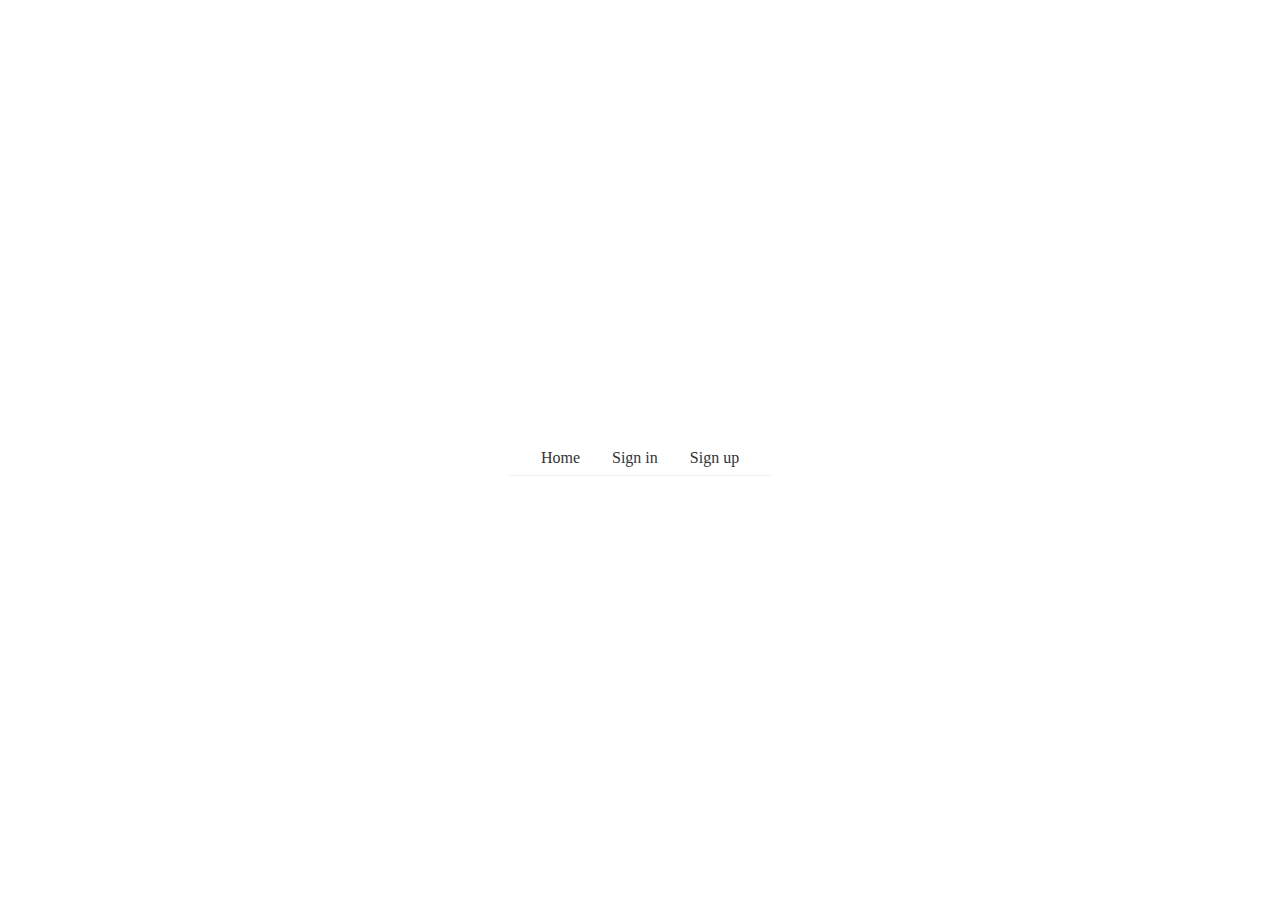
<file: index.html>
<!DOCTYPE html>
<html lang="en">
<head>
    <meta charset="UTF-8">
    <meta name="viewport" content="width=device-width, initial-scale=1.0">
    <title>Hello Dear</title>
    <link rel="stylesheet" href="index.css">
</head>
<body>

<nav>
  <a href="/">Home</a>
  <a href="/signin.html">Sign in</a>
  <a href="/signup.html">Sign up</a>
</nav>

</body>
</html>
</file>
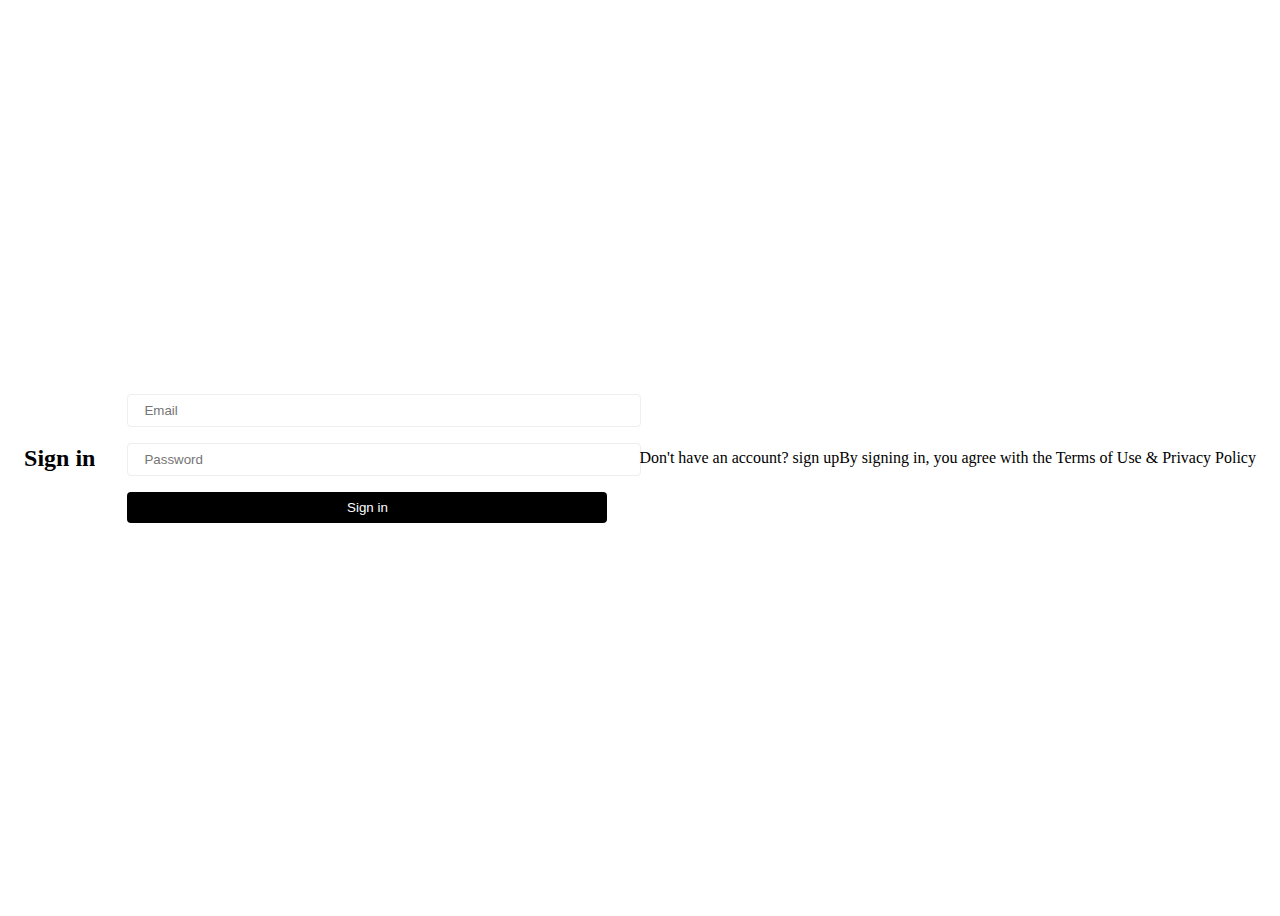
<file: signin.html>
<!DOCTYPE html>
<html>
<head>
<title>Sign in</title>
<link rel="stylesheet" href="index.css">
</head>
<body>
<h1>Sign in</h1>
<form>
<input type="email" placeholder="Email">
<input type="password" placeholder="Password">
<button type="submit">Sign in</button>
</form>
<a href="#">Don't have an account? sign up</a>
<p>By signing in, you agree with the Terms of Use & Privacy Policy</p>
</body>
</html>
</file>
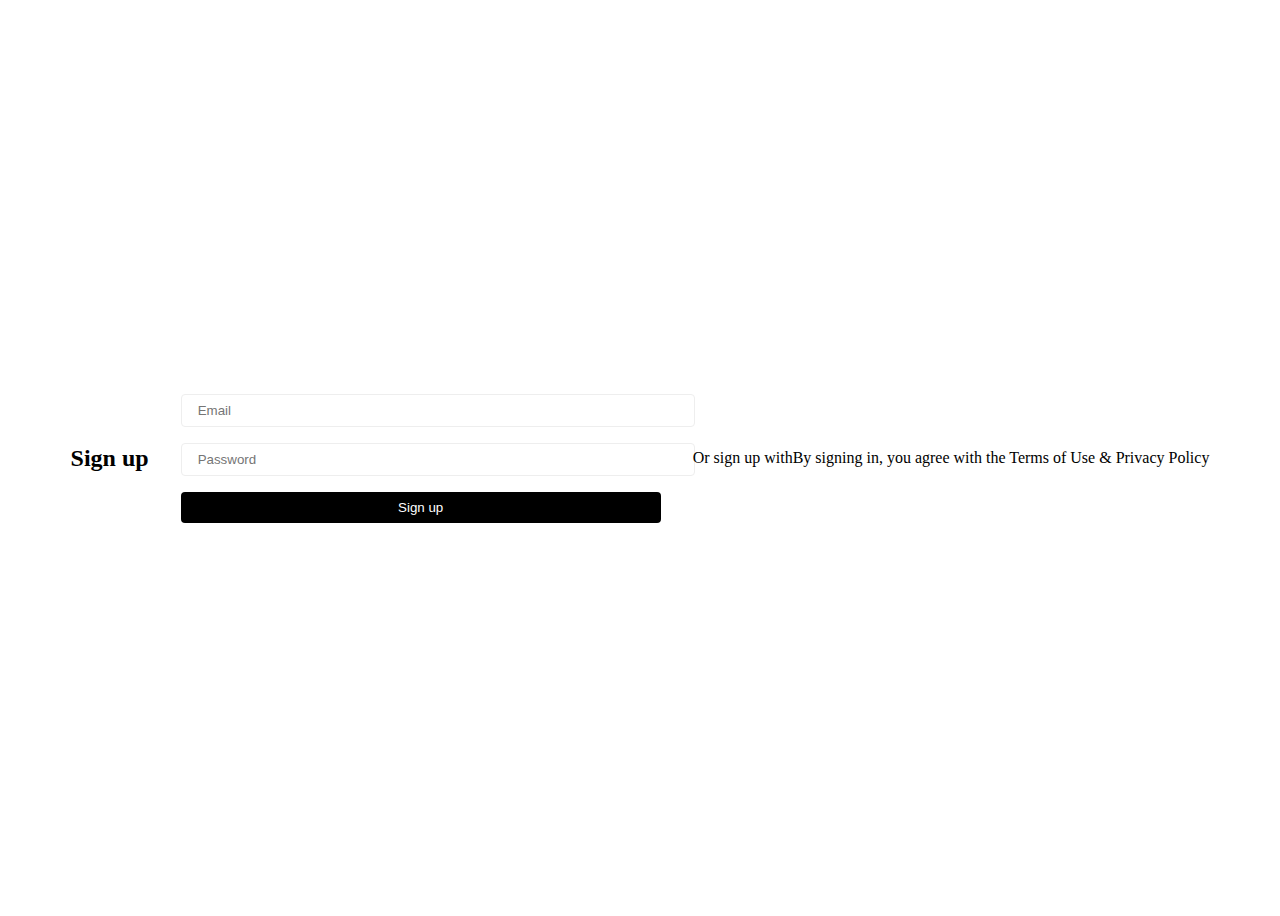
<file: signup.html>
<!DOCTYPE html>
<html>
<head>
<title>Sign up</title>
<link rel="stylesheet" href="index.css">
</head>
<body>
<h1>Sign up</h1>
<form>
<input type="email" placeholder="Email">
<input type="password" placeholder="Password">
<button type="submit">Sign up</button>
</form>
<a href="#">Or sign up with</a>
<p>By signing in, you agree with the Terms of Use & Privacy Policy</p>
</body>
</html>
</file>
<file: index.css>
/* css code the shadcn ui navbar css */

nav {
    display: flex;
    justify-content: space-between;
    align-items: center;
    padding: 0 1rem;
    background-color: #fff;
    border-bottom: 1px solid #eee;
  }
  
  nav a {
    text-decoration: none;
    color: #333;
    font-size: 1rem;
    padding: 0.5rem 1rem;
  }
  
  nav a.active {
    color: #000;
  }
  
  @media (max-width: 576px) {
    nav {
      flex-direction: column;
    }
  }
  

  /* shadcn ui login/signup page css */
/* shadcn ui signup page css */

body {
    display: flex;
    justify-content: center;
    align-items: center;
    min-height: 100vh;
  }
  
  .signup-card {
    width: 30rem;
    padding: 2rem;
    background-color: #fff;
    border-radius: 4px;
  }
  
  .signup-card h1 {
    text-align: center;
    font-size: 1.5rem;
  }
  
  .signup-card form {
    width: 100%;
  }
  
  .signup-card input {
    width: 100%;
    padding: 0.5rem 1rem;
    margin-bottom: 1rem;
    border: 1px solid #eee;
    border-radius: 4px;
  }
  
  .signup-card button {
    width: 100%;
    padding: 0.5rem 1rem;
    background-color: #000;
    color: #fff;
    border: none;
    border-radius: 4px;
    cursor: pointer;
  }
  
  .signup-card a {
    text-decoration: none;
    color: #000;
    font-size: 1rem;
  }
  
  .signup-card p {
    text-align: center;
  }
  
  @media (max-width: 576px) {
    .signup-card {
      width: 100%;
    }
  }
  

  

  /* shadcn ui login page css */

body {
    display: flex;
    justify-content: center;
    align-items: center;
    min-height: 100vh;
  }
  
  h1 {
    text-align: center;
    font-size: 1.5rem;
  }
  
  form {
    width: 30rem;
    padding: 2rem;
    background-color: #fff;
    border-radius: 4px;
  }
  
  input {
    width: 100%;
    padding: 0.5rem 1rem;
    margin-bottom: 1rem;
    border: 1px solid #eee;
    border-radius: 4px;
  }
  
  button {
    width: 100%;
    padding: 0.5rem 1rem;
    background-color: #000;
    color: #fff;
    border: none;
    border-radius: 4px;
    cursor: pointer;
  }
  
  a {
    text-decoration: none;
    color: #000;
    font-size: 1rem;
  }
  
  p {
    text-align: center;
  }
  
  @media (max-width: 576px) {
    form {
      width: 100%;
    }
  }
</file>
